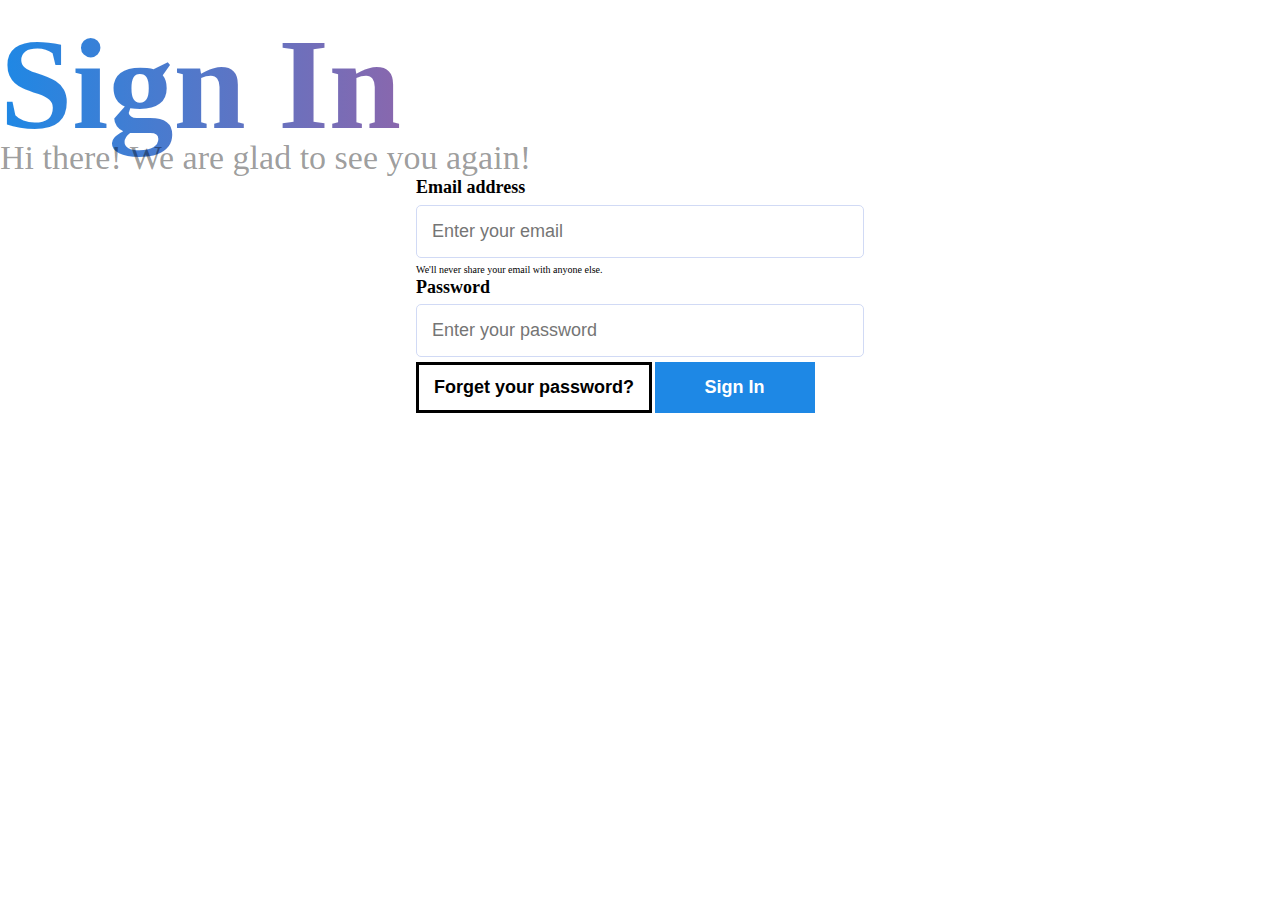
<file: signin.html>
<!DOCTYPE html>
<html lang="en">
<head>
    <meta charset="UTF-8">
    <meta http-equiv="X-UA-Compatible" content="IE=edge">
    <meta name="viewport" content="width=device-width, initial-scale=1.0">
    <script src="https://www.google.com/recaptcha/api.js" async defer></script>

    <link href="https://cdn.jsdelivr.net/npm/bootstrap@5.1.3/dist/css/bootstrap.min.css" rel="stylesheet" integrity="sha384-1BmE4kWBq78iYhFldvKuhfTAU6auU8tT94WrHftjDbrCEXSU1oBoqyl2QvZ6jIW3" crossorigin="anonymous">
   <link rel="stylesheet" href="resources/css/style.css">
    <title>ProfitSocial Affiliate Network</title>
</head>
<body>
 <div class="sign-in">
     <div class="container">
         <div class="section-title text-center">
             Sign In
         </div>
         <div class="section-sub-title text-center">Hi there! We are glad to see you again!</div>

         <form action="#" class="mt-4">
            <div class="mb-3">
              <label for="exampleInputEmail1" class="form-label">Email address</label>
              <input type="email" class="form-control" id="exampleInputEmail1" aria-describedby="emailHelp" placeholder="Enter your email" required>
              <div id="emailHelp" class="form-text fs-3">We'll never share your email with anyone else.</div>
            </div>
            <div class="mb-3">
              <label for="exampleInputPassword1" class="form-label">Password</label>
              <input type="password" class="form-control" id="exampleInputPassword1" placeholder="Enter your password" required> 
            </div>
            <div class="g-recaptcha" data-sitekey="6LerrMccAAAAAG_ZXBxuH-LBuxq5WZMtFoh__VS8"></div>
            <div class="btn-wrapper mt-5">
                <button type="button" class="btn btn-outline ">Forget your password?</button>
                <button type="button" class="btn btn-default ms-4">Sign In</button>
              </div>
            
          </form>
     </div>
 </div>
</body>
</html>
</file>
<file: resources/css/style.css>
/* common css */
*{
    margin: 0;
    padding: 0;
    box-sizing: border-box;
}

html{
    font-size: 62.5%;
    line-height: 1.3;
}
body{
    position: relative;
}
a{
    text-decoration: none;
}
ul li{
    list-style-type: none;
}

/* utilities */
.btn{
    display: inline-block;
    text-align: center;
    padding: 1.3rem 1.5rem 1.4rem;
    min-width: 160px;
    font-size: 18px;
    font-weight: 700;
    transition: all 0.15s linear;
    cursor: pointer;
    text-decoration: none;
    line-height: 1;
    border: 3px solid
}
.btn-default{
    background: #1E88E5;
    color: #fff;
    border-color: #1E88E5;
}
.btn-default:hover {
    background: #3897eb;
    border-color: #3897eb;
}



.btn-outline{
    color: #000;
    border-color: #000;
    background: transparent;
}
.btn-outline:hover{
    background: #333;
    color: #fff;
}


/* navigation */
nav{
    background: transparent;
}
nav ul li a{
      
        font-weight: 700;
        margin: 2px 10px;
        transition: all 0.15s linear;
        font-size: 14px;
    
}
nav ul li:last-child a{
    border: 1px solid #333;
    padding: 5px 20px;
}
nav ul li a:hover{
    border-bottom: 3px solid #000;
}
.language{
    position: absolute;
    top: 30px;
    right: 20px;
    text-align: center;
    z-index: 10;
}
.language ul li a{
    color: #333;
    font-size: 1.6rem;
    display: block;
}
.language ul li:first-child a{
    font-weight: bold;
}
/* hero section */
.hero-section{
   height: 90vh;
   position: relative;
}
.hero-left{
    position: absolute;
    top: 30%;
    bottom: 50%;
    /* transform: translate(-50%, -80%); */
}
.hero-img{
    margin-left: 460px;
}
.hero-section img{
    width: 1020px;
    height: 100%;
   
}
.section-title{
    font-weight: 700;
    font-size: 13rem;
    background: #1E88E5;
    background: -webkit-linear-gradient(right, #1E88E5 0%, #EC497A 60%, #F05223 100%);
    background: linear-gradient(to right, #1E88E5 0%, #EC497A 60%, #F05223 100%);
    -webkit-background-clip: text;
    color: transparent;
    display: block;
}
.section-sub-title{
    color: rgba(0,0,0,0.4);
    font-size: 3.4rem;
    line-height: 1.1;
    margin-top: -3rem;
}

/* about us */
.about-us{
    position: relative;
}
.heart-img{
    position: absolute;
    right: 0;
    top: 0;
    bottom: 0;
    z-index: -1;
   
}

.heart-img img{
   width: 400px;
   height: 650px;
  
}
.about-us .about-content{
    margin-right: 5rem;
    margin-top: 5rem;
}
.about-content .about-text{
    color: rgba(0,0,0,0.75);
    font-size: 1.4rem;
}
.about-content i{
    font-size: 5rem;
}
.about-us .about-content .red{
    color: rgb(219, 51, 51);
   
}
.about-us .about-content .brain{
  color: rgb(46, 9, 180);
}
.about-us .about-content .bag{
 color: rgb(16, 121, 103);
}
/* partner */
.about-us .partner .section-title{
   font-size: 6rem;
}
.about-us .partner img{
    width: 300px;
    margin-top: 4rem;
}
/* how work section */
.how-work .howIt-item{
    display: flex;
    align-items: center;
    margin-top: 10rem;
    width: 48%;
}
.howIt-item i{
    margin-right: 1rem;
    font-size: 4rem;
}
.howIt-item p{
    font-size: 1.6rem;
    color: rgba(0,0,0,0.75);
}
.howIt-item.red{
  color: rgb(236, 68, 68);
}
.howIt-item.blue{
  color: rgb(56, 35, 245);
}
.howIt-item.green{
 color: rgb(48, 204, 113);
}
/* curb */
.curb-shape{
    margin-top: -130px;
   
}
/* contact us */
.contact-us form{
    width: 70%;
}
.contact-us form input[type="text"],
.contact-us form input[type="email"],
.contact-us textarea{
    width: 100%;
    padding: 1.5rem;
    font-size: 1.8rem;
    color: #fff;
    border: .1rem solid #d1daf5;
    border-radius: .5rem;
    margin: .5rem 0;
}
.contact-us textarea{
    height: 20rem;
    width: 99%;
    
}
.contact-us label{
    margin-bottom: 5px;
    font-size: 18px;
    font-weight: 700;

}
.contact-us button{
    display: block;
    margin: 0 auto;
    
}
.news-button{
    
        position: fixed;
        right: 0;
        top: 50%;
        transform: translate(35%,10%) rotate(-90deg);
        font-size: 18px;
        font-weight: 700;
        text-align: center;
        padding: 10px 20px;
        background: #000;
        color: #fff;
        cursor: pointer;
        z-index: 2;
}
/* sign up section */
/* .sign-up form input[type="email"],
.sign-up form input[type="text"],
.sign-up form input[type="password"],
.sign-up input[type="email"],
.sign-up input[type="text"],
.sign-up input[type="password"], */

 .sign-up input,.sign-in input, .sign-up select{
    width: 100%;
    padding: 1.5rem;
    font-size: 1.8rem;
    color: rgb(12, 7, 7);
    border: .1rem solid #d1daf5;
    border-radius: .5rem;
    margin: .5rem 0;
}
.sign-up label, .sign-in label{
    margin-bottom: 5px;
    font-size: 18px;
    font-weight: 700;
}
.sign-up .signUp-btn{
    display: flex;
    justify-content: flex-end;
}
/* checkbox */
.checkbox {
    margin-top: -4rem;
}
.checkbox p{
    font-size: 1.6rem;
    color: rgb(105, 102, 102);
}
.checkbox input[type="checkbox"]{
    padding: 1rem;
    margin-right: .5rem;
}
/* sign in */
.sign-in form{
    width: 35%;
    margin: 0 auto;
}



/* footer area */
footer .row{
    justify-content: space-between;
    align-items: center;
}
footer .social-link{
  justify-content: flex-end;
  margin-right: 5rem;
  align-items: center;
}
footer .privacy li a{
    display: inline-block;
    color: #9A9A9A;
    margin: 0 5px;
    font-weight: 700;
    vertical-align: middle;
    line-height: 1;
    font-size: 1.6rem;
}
footer .social-link i{
        display: inline-block;
        margin: 0 4px;
        color: rgb(20, 10, 10);
        font-size: 30px;
        transition: all .2s ease;
        margin-right: 1rem;
}
.contact-icon .col-sm-4 {
    flex: 0 0 auto;
    width: 13.333333%;
    margin-right: 10rem;
    display: flex;
    align-items: center;
}
.contact-icon{
    font-size: 2rem;
}
.contact-icon h2{
    font-size: 3rem;
}
.contact-icon i{
    font-size: 2rem;
    margin-right: .5rem;
}

@media screen and (max-width: 1024px) {
   .language,.news-button{
       display: none;
   }
   .section-title{
       font-size: 8rem;
   }
   .section-sub-title{
       font-size: 3rem;
       margin-top: .2rem;
    
   }
   .hero-section{
       height: 20vh;
       margin-bottom: 10rem;
   }
   .hero-img{
       margin-left: 20rem;
       margin-top: 5rem;
   }
   .hero-img img{
       width: 85rem;
       height: 40rem;
   }
   .about-us{
       margin-top: 20rem;
   }
   .about-us .partner img{
       width: 20rem;
   }
   .how-work{
       margin-top: 4rem;
   }
   .how-work .btn-default{
       margin-left: -5rem;
   }
   .navbar-toggler-icon {
       width: 2.5rem;
    
   }
   .hero-section{
       height: 50vh;
   }
   nav{
       background: #fff;
   }

}

@media screen and (max-width: 520px) {
    nav{
        background: #fff;
    }
  .section-title{
     font-size: 5rem; 
  } 
  .section-sub-title{
      font-size: 2rem;
  }
  .btn-wrapper{
    display: flex;
    flex-direction: column;
    grid-gap: 1rem;
}
.btn-wrapper .btn-default,.btn-wrapper .btn-outline{
 width: 95%;
 margin: 0 auto;
}
.hero-img{
    margin-left: -20rem;
    
}
.about-us .about-content{
    margin: 0;
    font-size: 2rem;
}
.about-content i{
    font-size: 4rem;
}
.about-us .partner img{
    width: 15rem;
    margin-top: 1rem;
    
}
.partner{
    text-align: center;
}
.how-work .howIt-item{
    width: 100%;
    margin-top: 2rem;
}
.how-work{
    padding-bottom: 10rem;
}
.contact-us .btn-default{
    
    width: 100%;
}   
}
</file>
